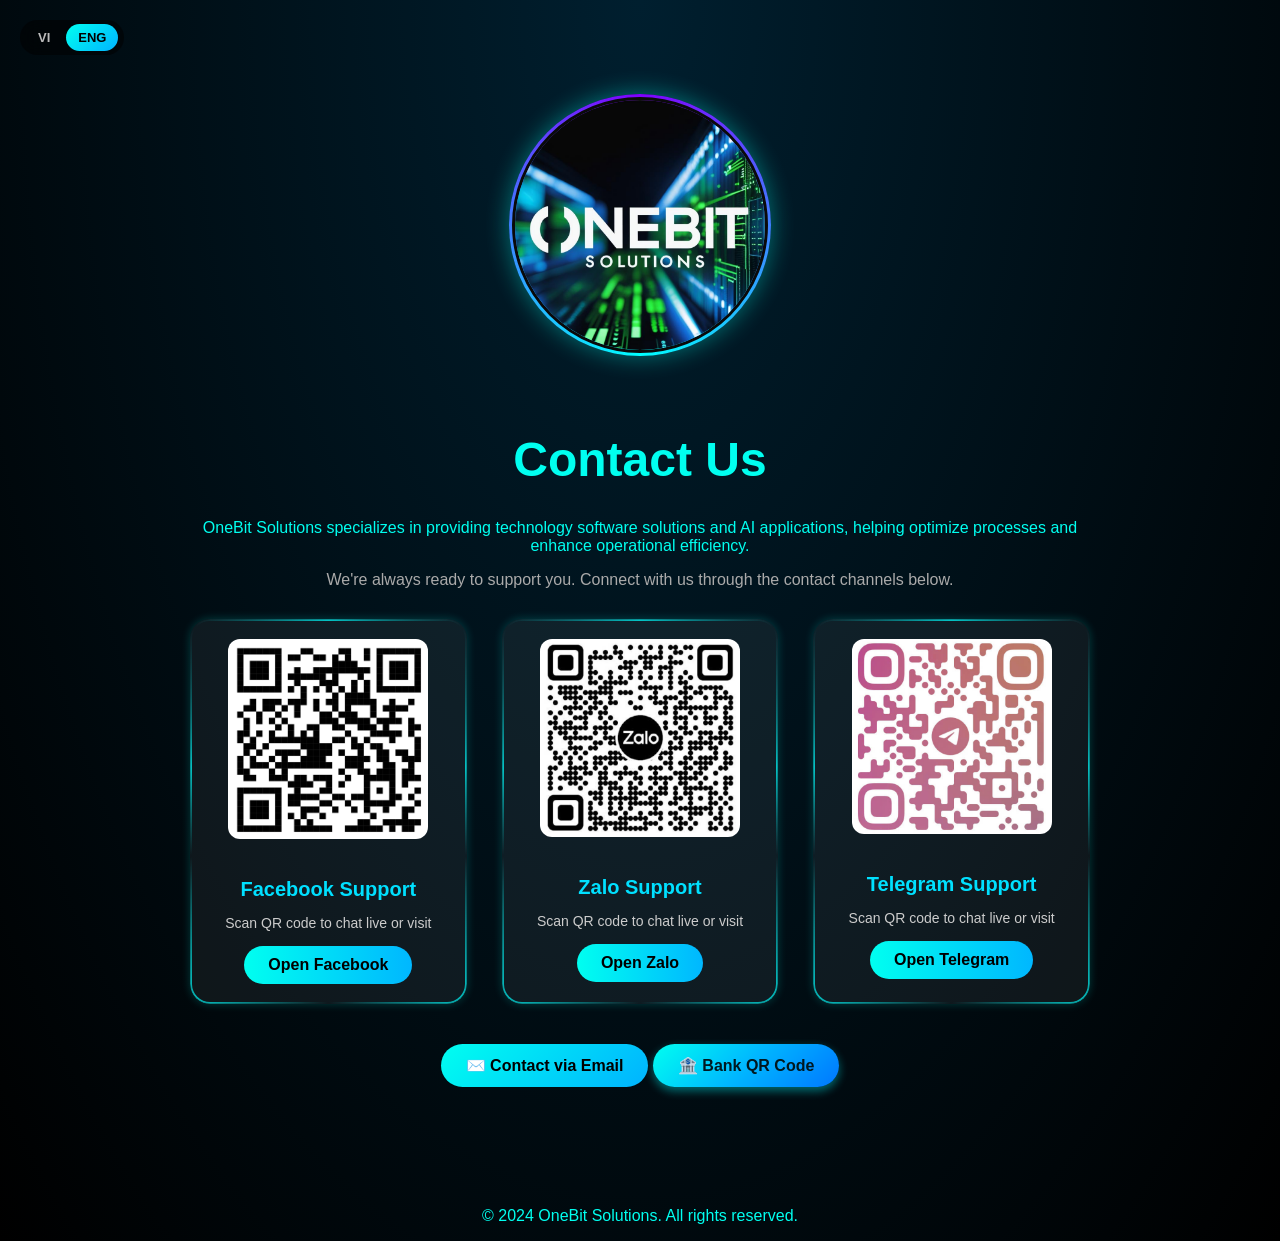
<file: index.html>
<!DOCTYPE html>
<html lang="vi">
<head>
    <meta charset="UTF-8" />
    <meta name="viewport" content="width=device-width, initial-scale=1.0" />
    <title>OneBit Solutions</title>
    <link rel="stylesheet" href="Onebit.css" />
    <link rel="icon" type="image/png" href="./Images/OnebitFavicon.png" />
</head>
<body>
    <div class="lang-switch">
        <button class="lang-btn active" onclick="switchLang('vi')">VI</button>
        <button class="lang-btn" onclick="switchLang('en')">ENG</button>
    </div>
<div class="logo-section" style="margin-top: 100px;">
    <div class="logo-circle">
        <img src="./Images/OnebitProfile.jpg" alt="OneBit Solutions Logo">
    </div>
</div>

    <div class="container" style="margin-top: 10px;">
        <h1></h1>
        <h1></h1>
          <div class="introsection">
            <p>

            </p>
        </div>
        <p class="subtitle"></p>
      
        <div class="support-grid">
            <div class="support-card">
                <img src="./Images/fbQR.png" alt="Facebook QR">
                <h3 class="support-title"></h3>
                <p class="support-text"></p>
                <a href="https://www.facebook.com/boyit.11/" target="_blank" class="support-link"></a>
            </div>

            <div class="support-card" onclick="openZalo()">
                 <img src="./Images/ZaloQR.png" alt="Zalo QR"> 
                <h3 class="support-title"></h3> 
                <p class="support-text"></p>
                 <a href="https://zalo.me/" target="_blank" class="support-link"></a> </div>

            <div class="support-card">
                <img src="./Images/TelegramQR.png" alt="Telegram QR">
                <h3 class="support-title"></h3>
                <p class="support-text"></p>
                <a href="https://t.me/karim_onebit" target="_blank" class="support-link"></a>
            </div>
        </div>
       <button class="email-button">
        </button>
          <button class="bank-button" onclick="showBankQR()">

        </button>
    </a>

<div id="bankModal" class="modal">
  <div class="modal-content">
    <span class="close-btn" onclick="closeBankQR()">&times;</span>
    <h2>Thông tin chuyển khoản</h2>
    <img src="./Images/QrBank.png" alt="Bank QR" class="bank-qr">
    <div class="bank-info">
      <p><strong></strong></p>
      <p><strong></strong></p>
      <p><strong></strong></p>
    </div>
  </div>
</div>

    </div>
   <div class="footer">
            <p>&copy; 2024 OneBit Solutions. All rights reserved.</p>
        </div>
    <script src="Onebit.js"></script>
    <script>
  function showBankQR() {
    document.getElementById("bankModal").style.display = "flex";
  }

  function closeBankQR() {
    document.getElementById("bankModal").style.display = "none";
  }

  window.onclick = function(event) {
    const modal = document.getElementById("bankModal");
    if (event.target === modal) {
      modal.style.display = "none";
    }
  };
</script>
</body>
</html>
</file>
<file: Onebit.css>
body {
    background: radial-gradient(ellipse at top, #001f2f, #000);
    font-family: "Poppins", sans-serif;
    color: #00fff0;
    text-align: center;
    margin: 0;
    padding: 0;
    overflow-x: hidden;
}

.logo-section {
  display: flex;
  justify-content: center;
  margin-top: 300px;
  margin-bottom: 10px;
}

.logo-circle {
  position: relative;
  width: 250px;
  height: 250px;
  border-radius: 70%;
  display: flex;
  justify-content: center;
  align-items: center;
  margin-bottom: 20px;
  overflow: visible;
}

.logo-circle::before {
  content: "";
  position: absolute;
  top: -6px;   
  left: -6px;
  right: -6px;
  bottom: -6px;
  border-radius: 50%;
  background: conic-gradient(from 0deg, #7f00ff, #00ffff, #7f00ff);
  animation: spin 1.5s linear infinite;
  z-index: 0;
  box-shadow: 0 0 25px rgba(0, 255, 240, 0.4);
}


.logo-circle img {
  position: relative;
  z-index: 1; 
  width: 100%;
  height: 100%;
  border-radius: 50%;
  object-fit: cover;
  border: 3px solid #0a0a0a; 
}


@keyframes spin {
  0% { transform: rotate(0deg); }
  100% { transform: rotate(360deg); }
}


.container {
    max-width: 900px;
    margin: 100px auto;
    padding: 20px;
}


h1 {
    font-size: 48px;
    margin-bottom: 10px;
    color: #00fff0;
}

.subtitle {
    color: #aaa;
    font-size: 16px;
    margin-bottom: 30px;
}
.support-grid {
    display: grid;
    grid-template-columns: repeat(auto-fit, minmax(250px, 1fr));
    justify-content: center;
    gap: 35px;
    align-items: stretch; 
}

.support-card {
  position: relative;
  background: rgba(255, 255, 255, 0.06);
  border-radius: 20px;
  padding: 20px;
  box-shadow: 0 0 10px rgba(0, 255, 240, 0.2);
  overflow: hidden;
  transition: transform 0.3s ease, box-shadow 0.3s ease;
}


.support-card::before {
  content: "";
  position: absolute;
  inset: 0;
  border-radius: 20px;
  padding: 2px;
  background: conic-gradient(
    from 0deg,
    #00ffff 0%,
    transparent 10%,
    #00ffff 20%,
    transparent 30%,
    #00ffff 40%,
    transparent 50%,
    #00ffff 60%,
    transparent 70%,
    #00ffff 80%,
    transparent 90%,
    #00ffff 100%
  );
  -webkit-mask:
    linear-gradient(#000 0 0) content-box,
    linear-gradient(#000 0 0);
  -webkit-mask-composite: xor;
  mask-composite: exclude;
  animation: rotate-line 8s linear infinite;
  opacity: 0.8;
  filter: blur(1px);
}


@keyframes rotate-line {
  from {
    transform: rotate(0deg);
  }
  to {
    transform: rotate(360deg);
  }
}


.support-card:hover {
  transform: scale(1.03);
  box-shadow: 0 0 20px rgba(0, 255, 240, 0.4);
}



.support-card:hover::before {
  opacity: 1
}


@keyframes rotate-line {
  0% { transform: rotate(0deg); }
  100% { transform: rotate(360deg); }
}


.support-card > * {
  position: relative;
  z-index: 1;
}

.support-card:hover {
  transform: translateY(-5px);
  box-shadow: 0 0 20px rgba(0, 255, 240, 0.4);
}


.support-card img {
    width: 100%;
    max-width: 200px;
    border-radius: 12px;
    margin-bottom: 15px;
}
.support-card img {
    transition: transform 0.3s ease;
}

.support-card:hover img {
    transform: translateY(-8px) scale(1.05);
}
.support-title {
    font-size: 20px;
    margin-bottom: 8px;
    color: #00e0ff;
}

.support-text {
    font-size: 14px;
    color: #ccc;
    margin-bottom: 15px;
}

.support-link {
    position: relative;
    display: inline-block;
    padding: 10px 24px;
    border-radius: 999px;
    color: #000;
    font-weight: 600;
    background: linear-gradient(90deg, #00fff0, #00b7ff);
    text-decoration: none;
    transition: color 0.3s ease;
    overflow: visible; 
    z-index: 0;
}

.support-link::before {
    content: "";
    position: absolute;
    top: -3px;
    left: -3px;
    right: -3px;
    bottom: -3px;
    border-radius: 999px;
    background: linear-gradient(120deg, 
        #00fff0, #00b7ff, #0077ff, #00b7ff, #00fff0);
    background-size: 300% 300%;
    animation: borderMove 3s linear infinite;
    z-index: -1;
    opacity: 0;
    transition: opacity 0.3s ease;
}

.support-link:hover::before {
    opacity: 1;
}
.email-button {
  position: relative;
  overflow: hidden;
  transition: all 0.3s ease;
 background: linear-gradient(135deg, 
        #00fff0, #00b7ff, #0077ff, #00b7ff, #00fff0);
  background-size: 200% 200%;
  animation: gradientShift 3s ease infinite;
  
}

.email-button:hover {
 background: linear-gradient(135deg, 
        #00fff0, #00b7ff, #0077ff, #00b7ff, #00fff0);
  background-size: 200% 200%;
  animation: gradientHover 3s ease infinite;
  transform: translateY(-2px);
  box-shadow: 0 0 20px rgba(0, 255, 240, 0.4);
}

.email-button.copied {
  background: linear-gradient(135deg, #10b981 0%, #059669 100%) !important;
  transform: scale(1.05);
  animation: none;
}
.modal {
  display: none; 
  position: fixed;
  z-index: 1000;
  left: 0; top: 0;
  width: 100%; height: 100%;
  background-color: rgba(0,0,0,0.7);
  justify-content: center;
  align-items: center;
  backdrop-filter: blur(6px);
}

.modal-content {
  background: rgba(0, 20, 30, 0.95);
  border-radius: 20px;
  padding: 30px;
  max-width: 380px;
  width: 90%;
  text-align: center;
  color: #00fff0;
  box-shadow: 0 0 25px rgba(0,255,240,0.4);
  position: relative;
  animation: fadeInUp 0.4s ease;
}

.close-btn {
  position: absolute;
  top: 12px;
  right: 18px;
  font-size: 26px;
  color: #00fff0;
  cursor: pointer;
  transition: color 0.2s ease;
}

.close-btn:hover {
  color: #00b3ff;
}

.bank-qr {
  width: 210px;
  height: 210px;
  object-fit: cover;
  border-radius: 12px;
  margin: 15px 0;
  border: 2px solid #00fff0;
}

.bank-info p {
  margin: 6px 0;
  color: #ccc;
  font-size: 15px;
}

@keyframes gradientShift {
  0% { background-position: 0% 50%; }
  50% { background-position: 100% 50%; }
  100% { background-position: 0% 50%; }
}

.bank-button {
  display: inline-block;
  padding: 12px 25px;
  font-weight: bold;
  font-size: 16px;
  color: #001820;
  border: none;
  border-radius: 999px;
  cursor: pointer;
  position: relative;
  overflow: hidden;
  transition: all 0.3s ease;
  background: linear-gradient(
    135deg,
    #00fff0,
    #00b7ff,
    #0077ff,
    #00b7ff,
    #00fff0
  );
  background-size: 200% 200%;
  box-shadow: 0 4px 10px rgba(0, 255, 255, 0.4);
  margin-top: 15px;
  
}

.bank-button:hover {
 background: linear-gradient(135deg, 
        #00fff0, #00b7ff, #0077ff, #00b7ff, #00fff0);
  background-size: 200% 200%;
  animation: gradientHover 3s ease infinite;
  transform: translateY(-2px);
  box-shadow: 0 0 20px rgba(0, 255, 240, 0.4);
}

@keyframes gradientShift {
  0% {
    background-position: 0% 50%;
  }
  50% {
    background-position: 100% 50%;
  }
  100% {
    background-position: 0% 50%;
  }
}

@keyframes gradientHover {
  0% {
    background-position: 0% 50%;
  }
  50% {
    background-position: 100% 50%;
  }
  100% {
    background-position: 0% 50%;
  }
}
@keyframes borderMove {
    0% { background-position: 0% 50%; }
    50% { background-position: 100% 50%; }
    100% { background-position: 0% 50%; }
}


.email-button {
    margin-top: 40px;
    font-size: 16px;
    padding: 12px 25px;
    border-radius: 30px;
    border: none;
    background: linear-gradient(135deg, #00fff0, #00b3ff);
    color: #000;
    cursor: pointer;
    font-weight: 600;
    transition: transform 0.2s;
}

.email-button:hover {
    transform: scale(1.05);
}


.lang-switch {
    position: fixed;
    top: 20px;
    left: 20px;
    display: flex;
    background: rgba(0, 0, 0, 0.5);
    border-radius: 50px;
    padding: 4px;
    z-index: 999;
    backdrop-filter: blur(10px);
}
.lang-btn:hover {
  background:#00b3ff;
  color: #000;
}
.lang-btn {
    font-size: 13px;
    font-weight: 600;
    color: #bbb;
    background: transparent;
    border: none;
    border-radius: 50px;
    padding: 6px 12px;
    margin: 0 2px;
    cursor: pointer;
    transition: all 0.25s ease;
}

.lang-btn.active {
    background: linear-gradient(135deg, #00fff0, #00b3ff);
    color: #000;
}
@media (max-width: 500px) {
  .logo-circle {
    width: 180px;
    height: 180px;
  }
  h1 {
    font-size: 32px;
  }
}
@media (max-width: 768px) {
  .logo-section {
    margin-top: 120px;
    margin-bottom: 5px;
  }
}
</file>
